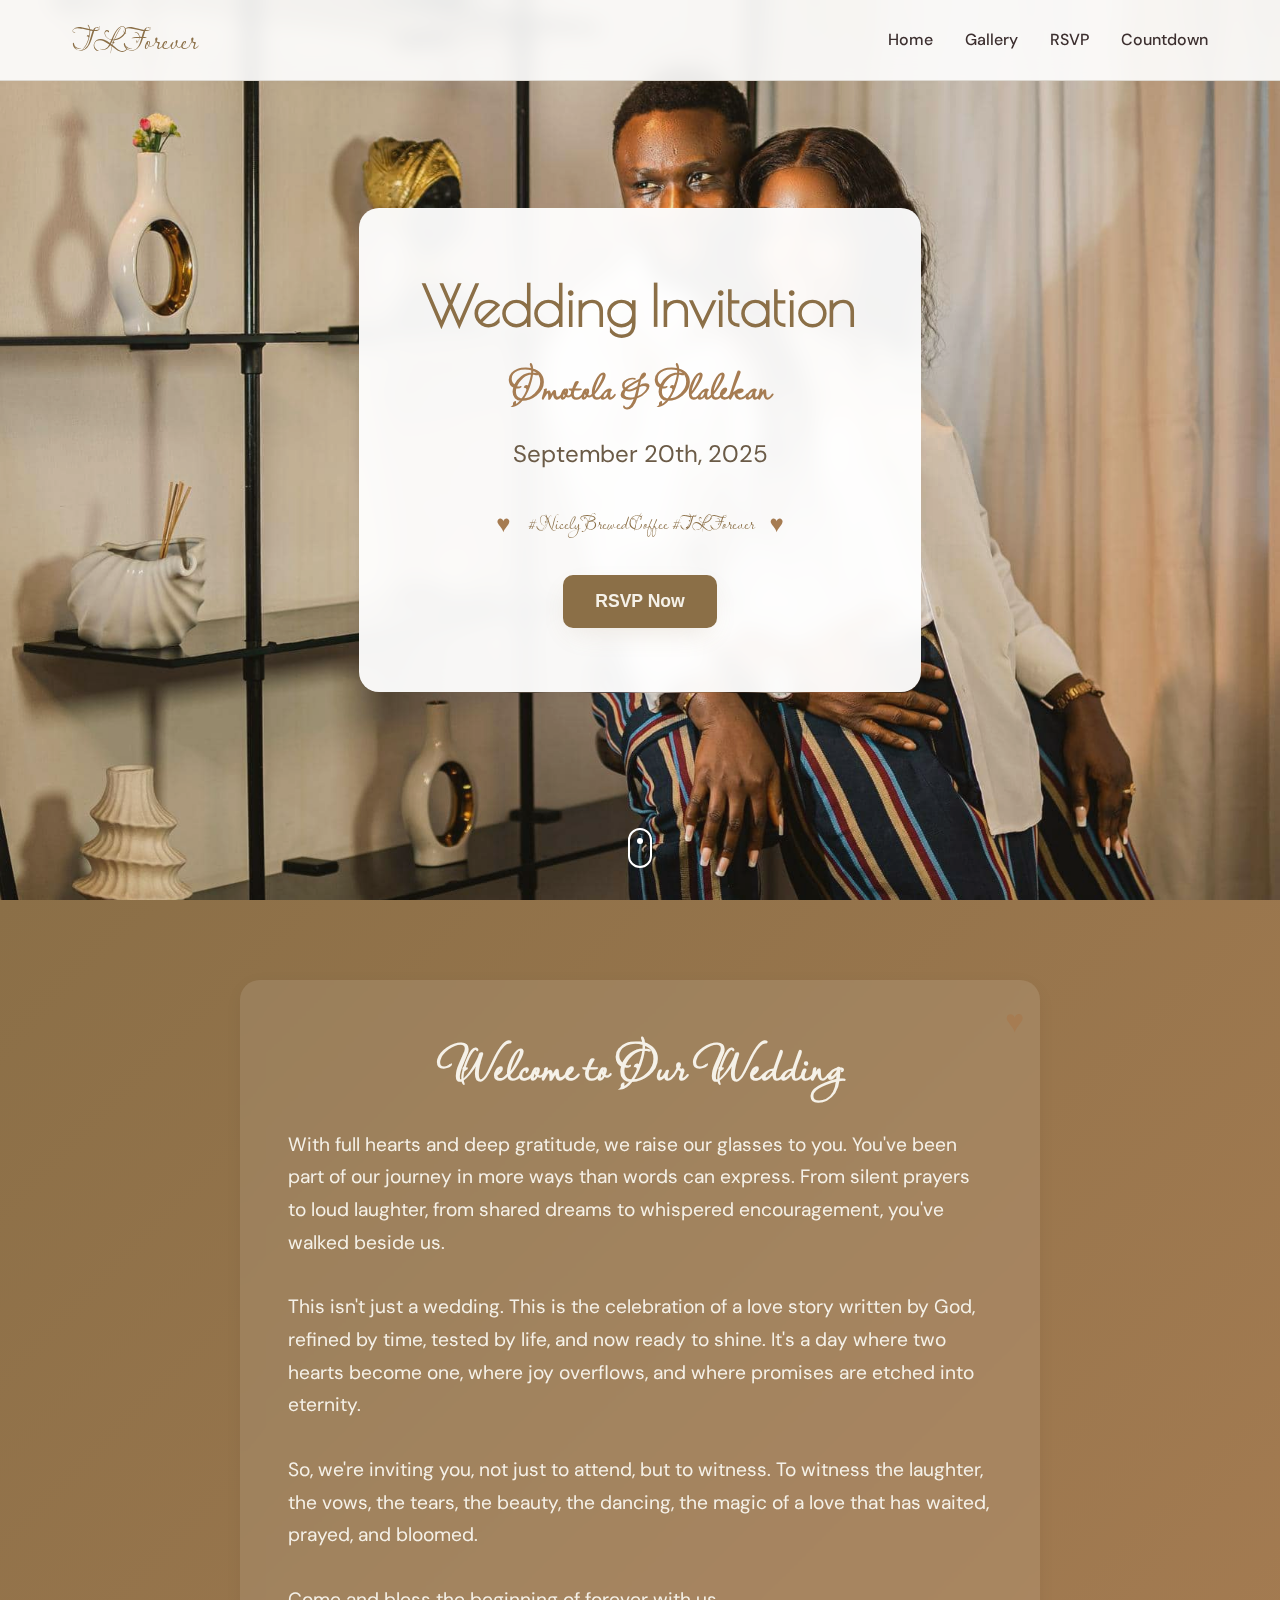
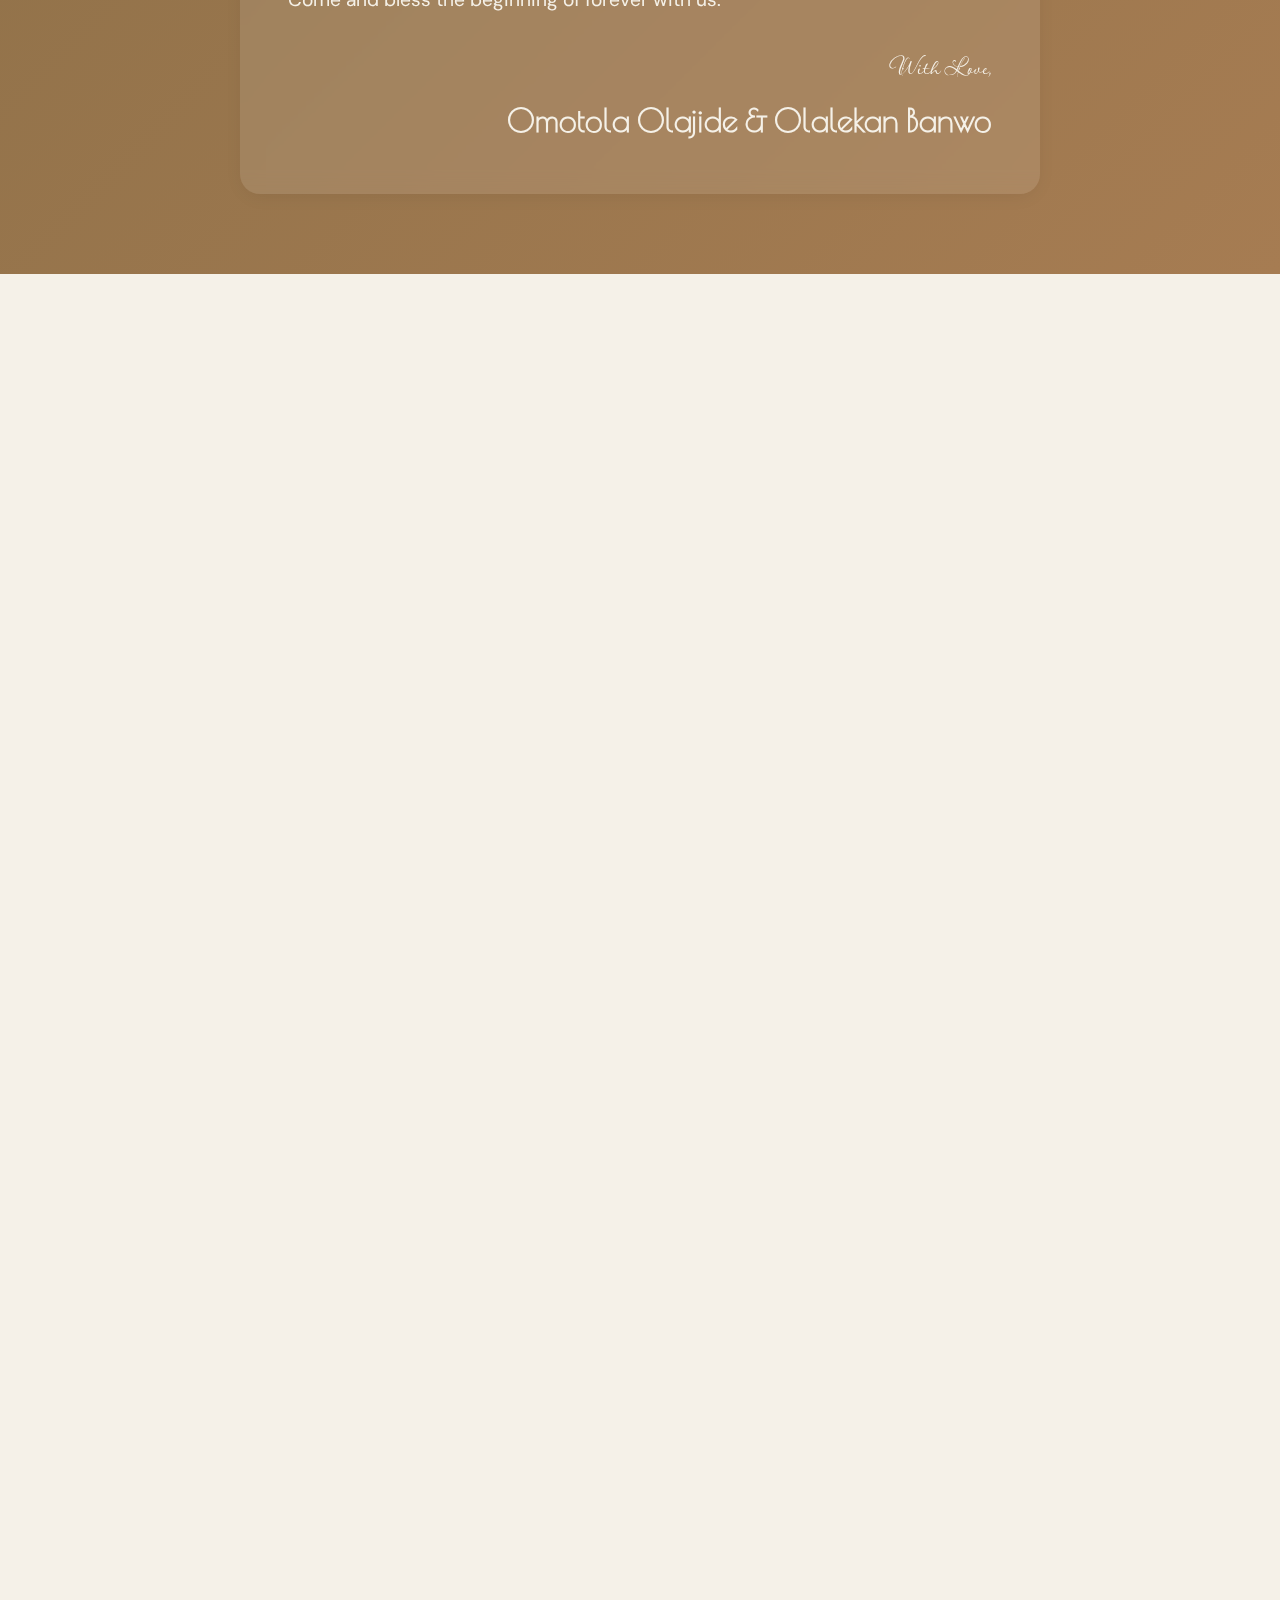
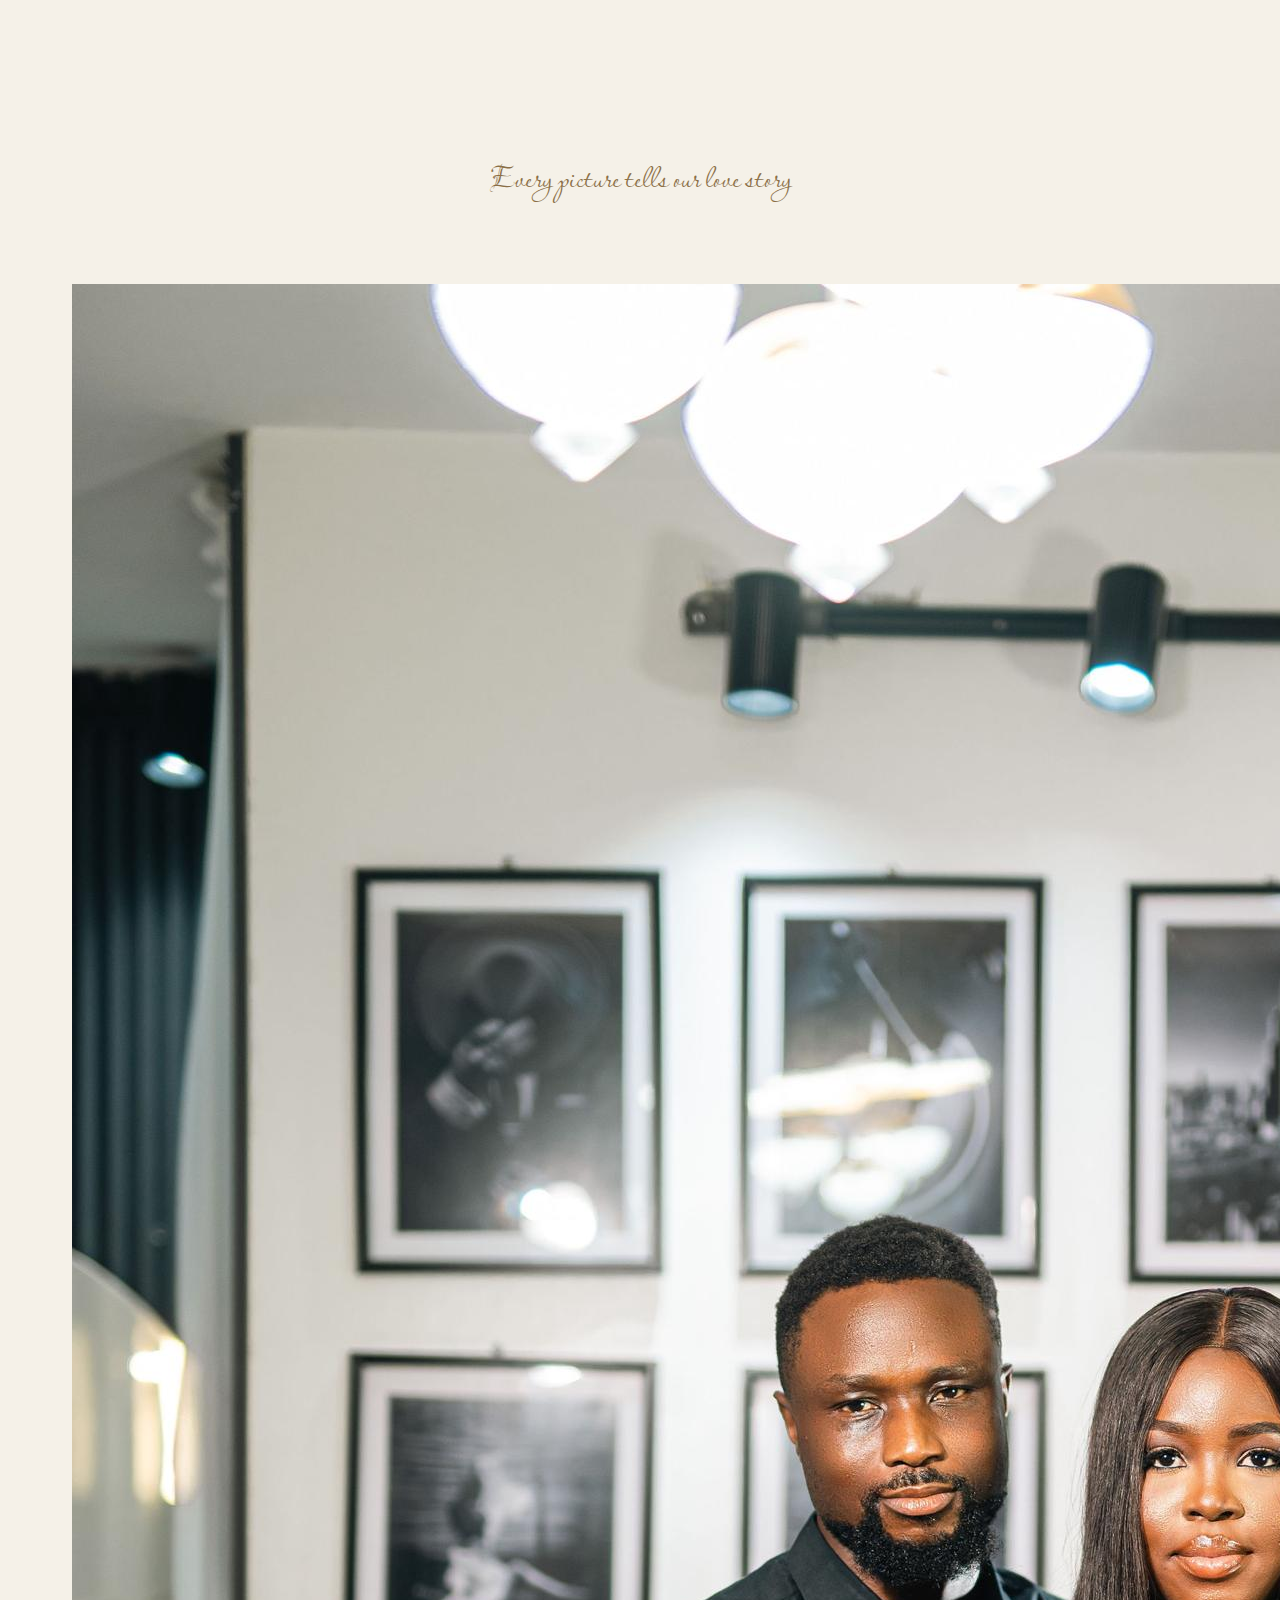
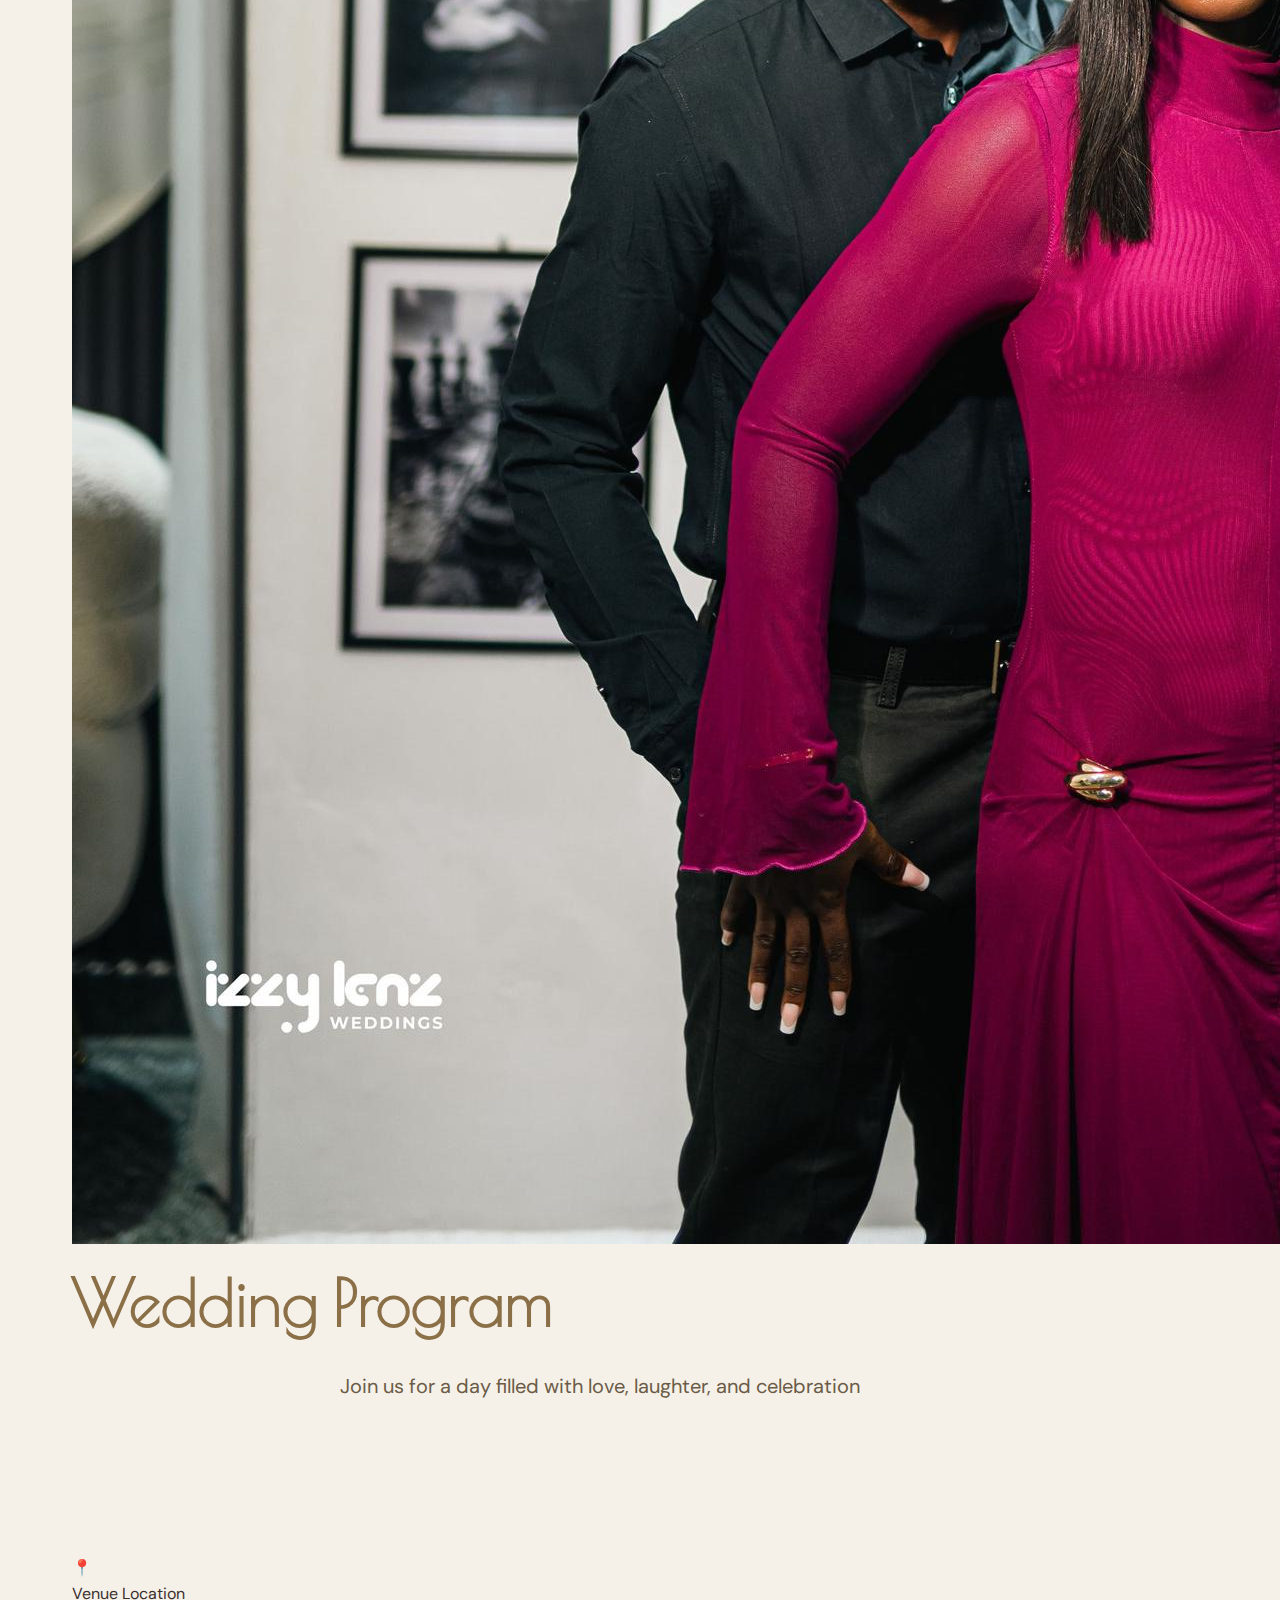
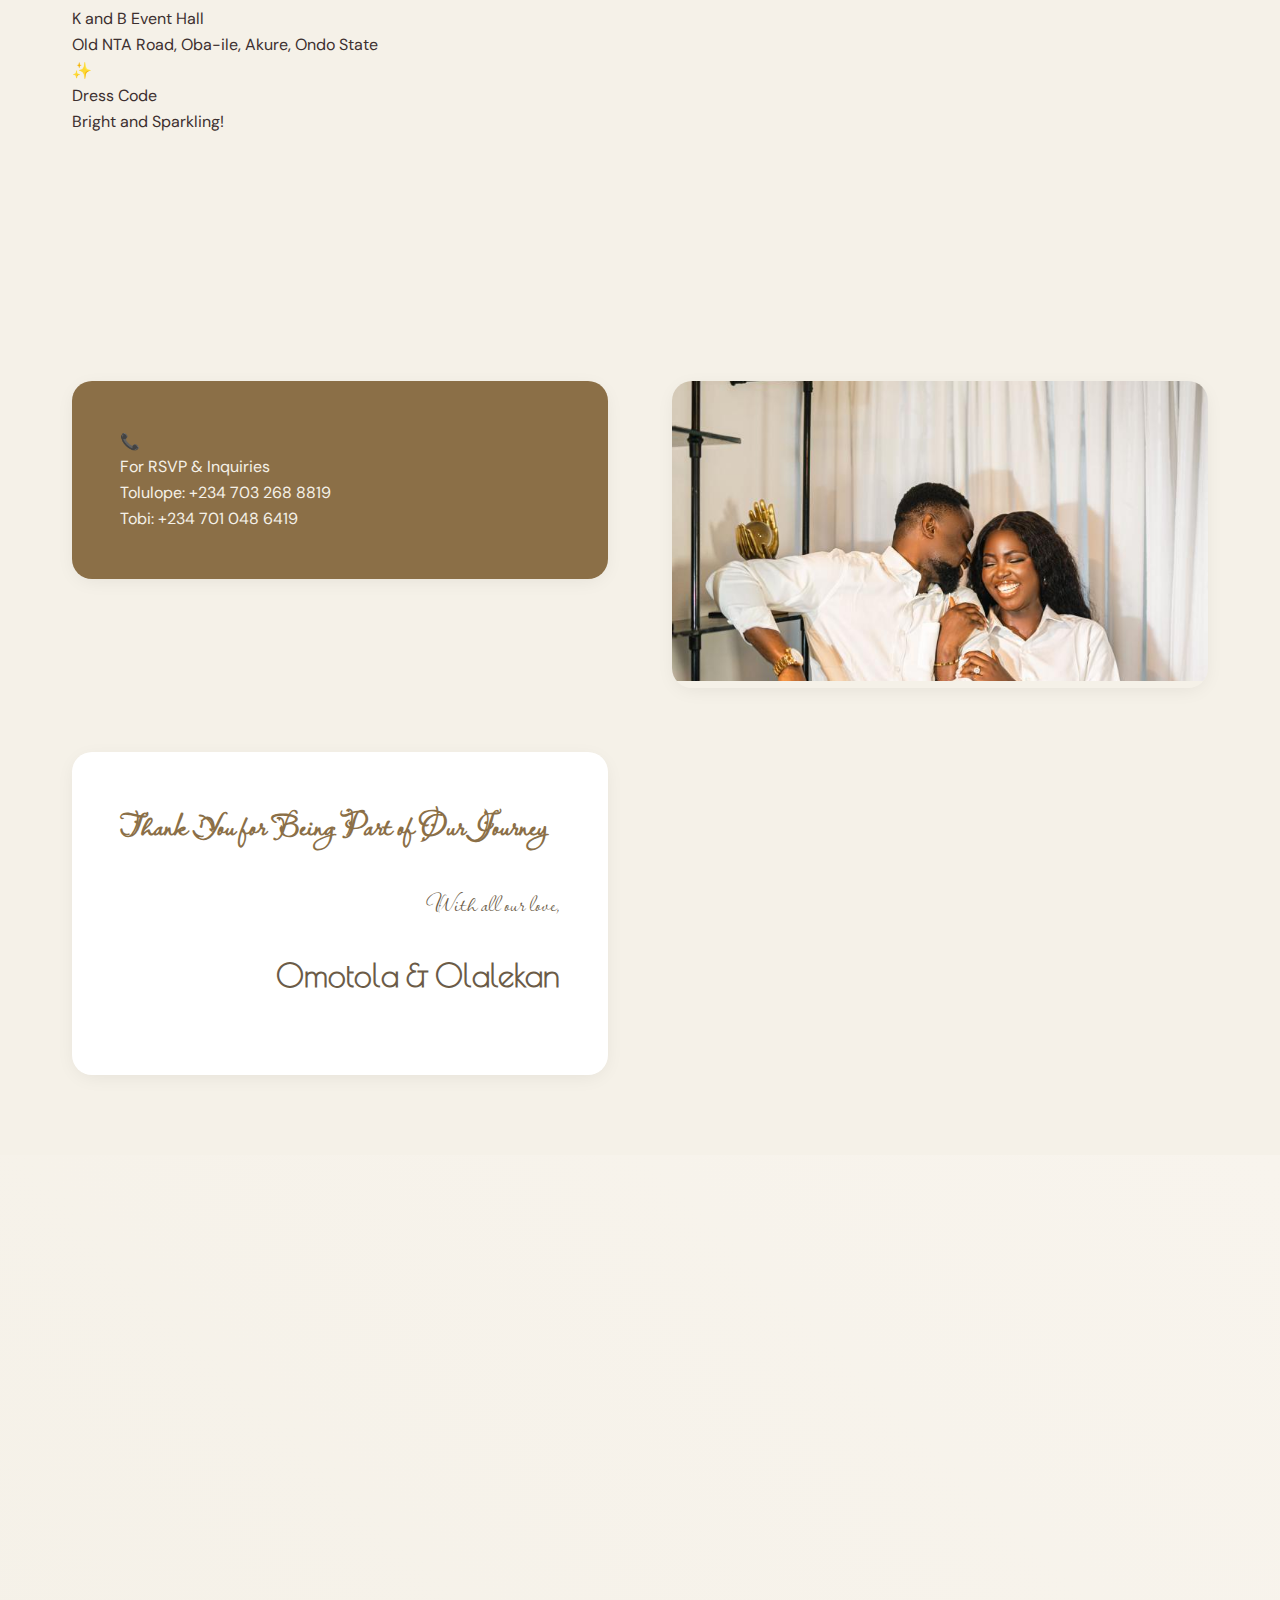
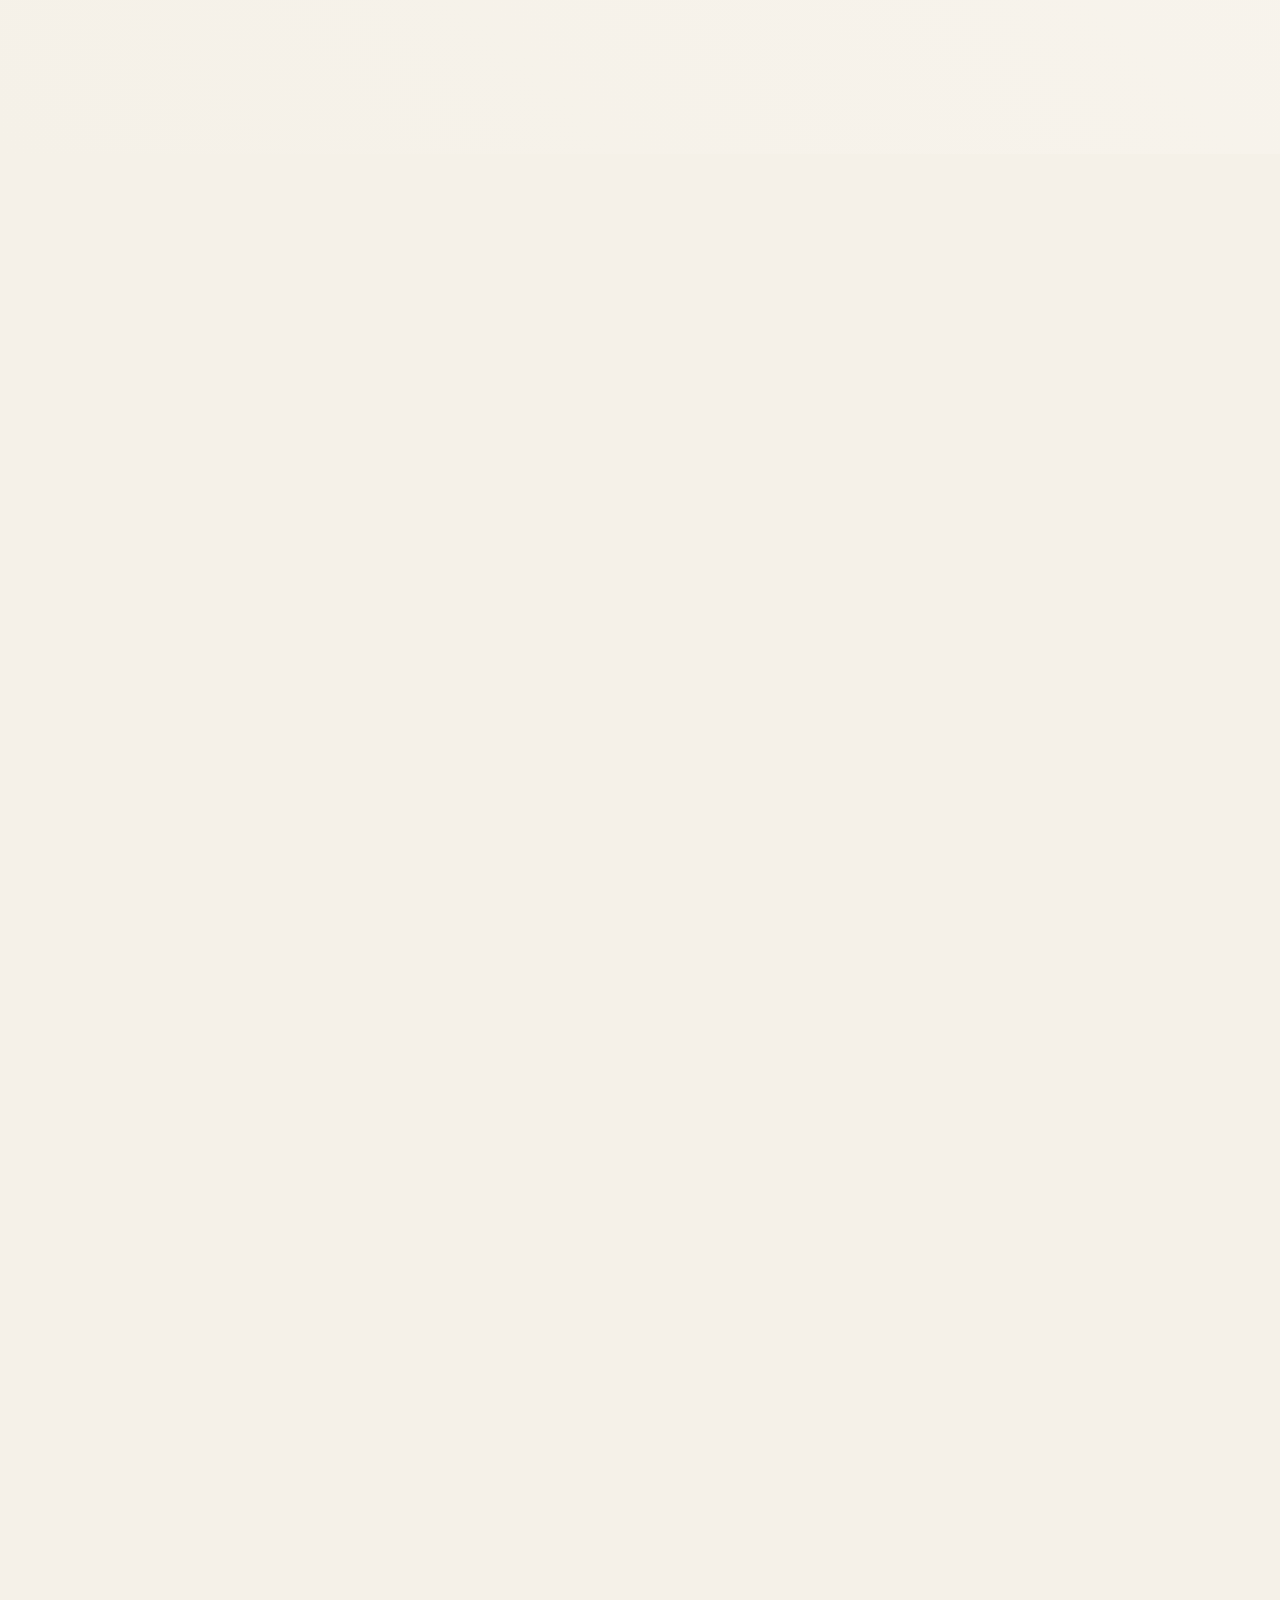
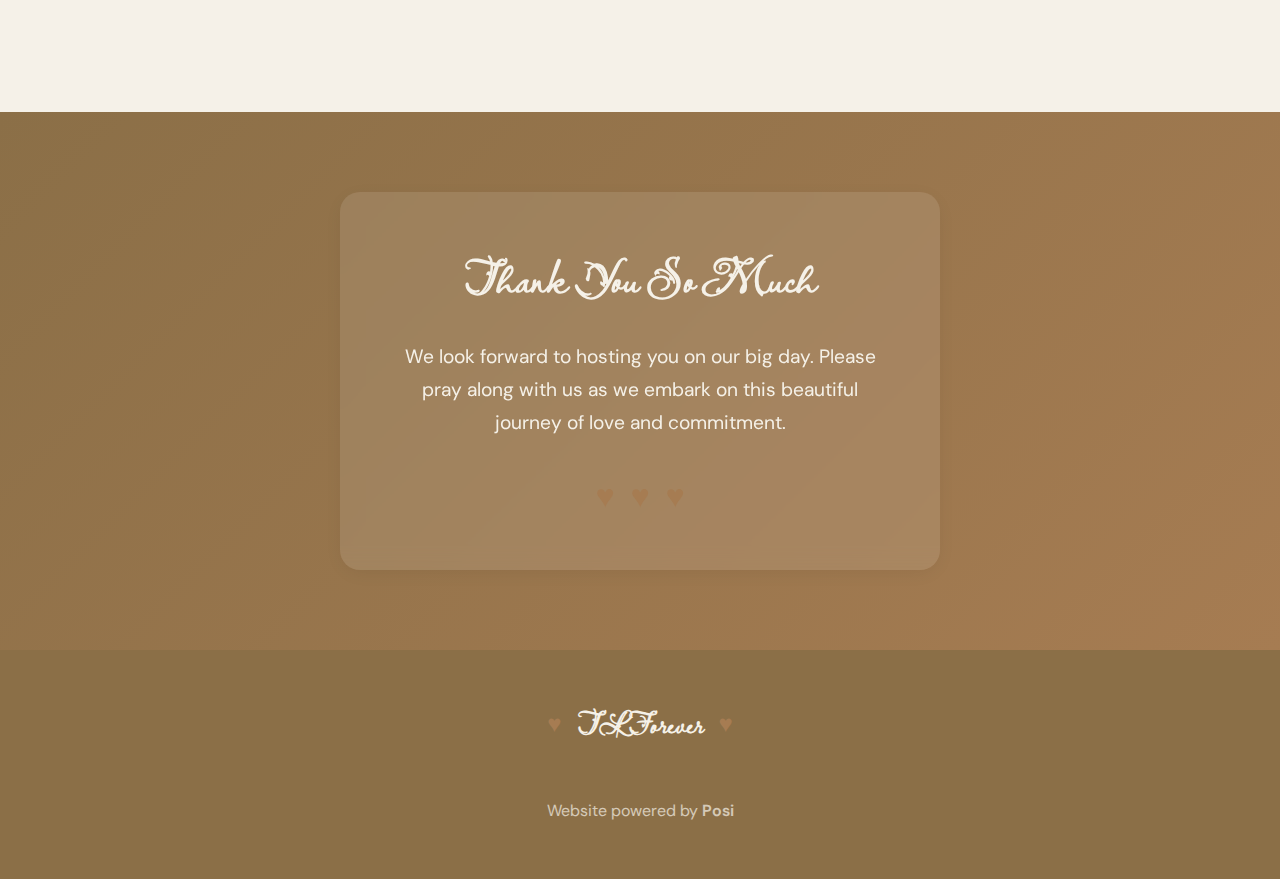
<file: index.html>
<!DOCTYPE html>
<html lang="en">
  <head>
    <meta charset="UTF-8" />
    <meta name="viewport" content="width=device-width, initial-scale=1.0" />
    <title>TLForever</title>
    <link
      rel="icon"
      href="data:image/svg+xml,<svg xmlns='http://www.w3.org/2000/svg' viewBox='0 0 100 100'><text y='.9em' font-size='90'>♥</text></svg>"
    />
    <meta
      name="description"
      content="Join us for Omotola & Olalekan's special wedding day"
    />

    <!-- Google Fonts -->
    <link rel="preconnect" href="https://fonts.googleapis.com" />
    <link rel="preconnect" href="https://fonts.gstatic.com" crossorigin />
    <link
      href="https://fonts.googleapis.com/css2?family=DM+Sans:ital,opsz,wght@0,9..40,100..1000;1,9..40,100..1000&family=Lavishly+Yours&family=Poiret+One&display=swap"
      rel="stylesheet"
    />

    <!-- Styles -->
    <link rel="stylesheet" href="styles.css" />
  </head>
  <body>
    <!-- Navigation -->
    <nav class="navbar" id="navbar">
      <div class="nav-container">
        <h1 class="logo">TLForever</h1>
        <div class="nav-menu" id="nav-menu">
          <a href="#home" class="nav-link">Home</a>
          <a href="#gallery1" class="nav-link">Gallery</a>
          <a href="#rsvp" class="nav-link">RSVP</a>
          <a href="#countdown" class="nav-link">Countdown</a>
        </div>
        <div class="hamburger" id="hamburger">
          <span></span>
          <span></span>
          <span></span>
        </div>
      </div>
    </nav>

    <!-- Hero Section with Wedding Invite -->
    <section id="home" class="hero">
      <div class="hero-overlay"></div>
      <div class="hero-content">
        <div class="hero-invite">
          <h1 class="hero-title">Wedding Invitation</h1>
          <h2 class="hero-couple">Omotola & Olalekan</h2>
          <p class="hero-date">September 20th, 2025</p>
          <div class="hero-hearts">
            <span class="heart">♥</span>
            <span class="hero-tagline">#NicelyBrewedCoffee #TLForever</span>
            <span class="heart">♥</span>
          </div>
          <button class="btn-primary" onclick="scrollToSection('rsvp')">
            RSVP Now
          </button>
        </div>
      </div>
      <div class="scroll-indicator">
        <div class="scroll-arrow"></div>
      </div>
    </section>

    <!-- Welcome Section -->
    <section id="welcome" class="welcome">
      <div class="container">
        <div class="welcome-content">
          <div class="floating-heart">♥</div>
          <h2 class="welcome-title">Welcome to Our Wedding</h2>
          <p class="welcome-text">
            With full hearts and deep gratitude, we raise our glasses to you.
            You've been part of our journey in more ways than words can express.
            From silent prayers to loud laughter, from shared dreams to
            whispered encouragement, you've walked beside us.
          </p>
          <p class="welcome-text">
            This isn't just a wedding. This is the celebration of a love story
            written by God, refined by time, tested by life, and now ready to
            shine. It's a day where two hearts become one, where joy overflows,
            and where promises are etched into eternity.
          </p>
          <p class="welcome-text">
            So, we're inviting you, not just to attend, but to witness. To
            witness the laughter, the vows, the tears, the beauty, the dancing,
            the magic of a love that has waited, prayed, and bloomed.
          </p>
          <p class="welcome-text">
            Come and bless the beginning of forever with us.
          </p>
          <div class="signature">
            <p class="love-text">With Love,</p>
            <p class="names">Omotola Olajide & Olalekan Banwo</p>
          </div>
        </div>
      </div>
    </section>

    <!-- First Gallery Section -->
    <section id="gallery1" class="gallery">
      <div class="container">
        <div class="section-header">
          <h2 class="section-title">Our Gallery</h2>
          <p class="section-subtitle">
            Capturing precious moments and beautiful memories
          </p>
        </div>
        <div class="gallery-grid">
          <div class="gallery-item">
            <img src="assets/image1.jpg" alt="Wedding Moments" loading="lazy" />
            <div class="gallery-overlay">
              <p>Wedding Moments</p>
            </div>
          </div>
          <div class="gallery-item">
            <img
              src="./assets/image2.jpg"
              alt="Wedding Ceremony"
              loading="lazy"
            />
            <div class="gallery-overlay">
              <p>Forever starts here</p>
            </div>
          </div>
          <div class="gallery-item">
            <img
              src="./assets/image3.jpg"
              alt="Wedding Reception"
              loading="lazy"
            />
            <div class="gallery-overlay">
              <p>Love in full bloom</p>
            </div>
          </div>
          <div class="gallery-item">
            <img src="./assets/image4.jpg" alt="Happy Couple" loading="lazy" />
            <div class="gallery-overlay">
              <p>Captured moments of forever</p>
            </div>
          </div>
          <div class="gallery-item">
            <img src="assets/image5.jpg" alt="Wedding Moments" loading="lazy" />
            <div class="gallery-overlay">
              <p>Smitten & Stunning</p>
            </div>
          </div>
          <div class="gallery-item">
            <img
              src="./assets/image6.jpg"
              alt="Wedding Ceremony"
              loading="lazy"
            />
            <div class="gallery-overlay">
              <p>Wedding Ceremony</p>
            </div>
          </div>
          <div class="gallery-item">
            <img
              src="./assets/image7.jpg"
              alt="Wedding Reception"
              loading="lazy"
            />
            <div class="gallery-overlay">
              <p>Caught in the act of love</p>
            </div>
          </div>
          <div class="gallery-item">
            <img src="./assets/image8.jpg" alt="Happy Couple" loading="lazy" />
            <div class="gallery-overlay">
              <p>Happy Couple</p>
            </div>
          </div>
          <div class="gallery-item">
            <img src="./assets/image9.jpg" alt="Happy Couple" loading="lazy" />
            <div class="gallery-overlay">
              <p>Two hearts, one love</p>
            </div>
          </div>
        </div>
        <p class="gallery-tagline">Every picture tells our love story</p>
      </div>
    </section>

    <!-- Program Section -->
    <section id="program" class="program">
      <div class="container">
        <div class="program-content">
          <div class="program-image">
            <img src="./assets/image10.jpg" alt="Wedding Ceremony" />
          </div>
          <div class="program-details">
            <h2 class="section-title">Wedding Program</h2>
            <p class="section-subtitle">
              Join us for a day filled with love, laughter, and celebration
            </p>

            <div class="program-schedule">
              <div class="schedule-item">
                <div class="schedule-icon">♥</div>
                <div class="schedule-content">
                  <div class="schedule-time">9:00 AM - Engagement</div>
                  <p class="schedule-desc">The beginning of forever</p>
                </div>
              </div>
              <div class="schedule-item">
                <div class="schedule-icon">💍</div>
                <div class="schedule-content">
                  <div class="schedule-time">
                    3:00 PM - Vows and Dinner Party
                  </div>
                  <p class="schedule-desc">Celebration of love</p>
                </div>
              </div>
            </div>

            <div class="venue-info">
              <div class="venue-icon">📍</div>
              <div>
                <p class="venue-label">Venue Location</p>
                <p class="venue-name">K and B Event Hall</p>
                <p class="venue-address">
                  Old NTA Road, Oba-ile, Akure, Ondo State
                </p>
              </div>
            </div>

            <div class="dress-code-info">
              <div class="dress-code-icon">✨</div>
              <div>
                <p class="dress-code-label">Dress Code</p>
                <p class="dress-code-text">Bright and Sparkling!</p>
              </div>
            </div>
          </div>
        </div>
      </div>
    </section>

    <!-- RSVP Section -->
    <!-- RSVP Section -->
    <section id="rsvp" class="rsvp">
      <div class="container">
        <div class="section-header">
          <h2 class="section-title">RSVP</h2>
          <!-- <p class="section-subtitle">
            Please let us know if you can join us on our special day
          </p> -->
        </div>

        <div class="rsvp-content">
          <!-- RSVP Form -->
          <div class="rsvp-form-container">
            <!-- <div class="rsvp-header">
              <span class="heart">♥</span>
              <h3>Contact Tolu and Tobi for further enquiries</h3>
            </div>
            <p class="rsvp-text">
              Your presence would make our celebration complete. Please confirm
              your attendance.
            </p> -->


            <div class="contact-info">
              <div class="contact-icon">📞</div>
              <div>
                <p class="contact-label">For RSVP & Inquiries</p>
                <p class="contact-name">Tolulope: +234 703 268 8819</p>
                <p class="contact-name">Tobi: +234 701 048 6419</p>
              </div>
            </div>
          </div>

          <div class="rsvp-image">
            <img src="./assets/image4.jpg" alt="Wedding Reception" />
          </div>

          <!-- Message Card -->
          <div class="rsvp-message">
            <div class="thank-you-card">
              <h3>Thank You for Being Part of Our Journey</h3>
              <div class="signature">
                <p class="love-text">With all our love,</p>
                <p class="names">Omotola & Olalekan</p>
              </div>
            </div>
            
          </div>
        </div>
      </div>
    </section>

    <!-- ✅ Success Modal -->
    <div id="success-modal" class="modal hidden">
      <div class="modal-content">
        <span class="close-btn" onclick="closeModal()">×</span>
        <p id="success-message"></p>
      </div>
    </div>

    <!-- Countdown Section -->
    <section id="countdown" class="countdown">
      <div class="container">
        <div class="section-header">
          <h2 class="section-title">Countdown to the Big Day</h2>
          <p class="section-subtitle">
            Every moment brings us closer to forever
          </p>
        </div>

        <div class="countdown-timer">
          <div class="time-unit">
            <div class="time-value" id="days">00</div>
            <div class="time-label">Days</div>
          </div>
          <div class="time-unit">
            <div class="time-value" id="hours">00</div>
            <div class="time-label">Hours</div>
          </div>
          <div class="time-unit">
            <div class="time-value" id="minutes">00</div>
            <div class="time-label">Minutes</div>
          </div>
          <div class="time-unit">
            <div class="time-value" id="seconds">00</div>
            <div class="time-label">Seconds</div>
          </div>
        </div>
      </div>
    </section>

    <!-- Second Gallery Section -->
    <section id="gallery2" class="gallery">
      <div class="container">
        <div class="section-header">
          <h2 class="section-title">More Memories</h2>
          <p class="section-subtitle">
            More precious moments from our journey together
          </p>
        </div>
        <div class="gallery-grid">
          <div class="gallery-item">
            <img
              src="assets/image11.jpg"
              alt="Wedding Moments"
              loading="lazy"
            />
            <div class="gallery-overlay">
              <p>Wedding Moments</p>
            </div>
          </div>
          <div class="gallery-item">
            <img
              src="./assets/image12.jpg"
              alt="Wedding Ceremony"
              loading="lazy"
            />
            <div class="gallery-overlay">
              <p>Forever starts here</p>
            </div>
          </div>
          <div class="gallery-item">
            <img
              src="./assets/image13.jpg"
              alt="Wedding Reception"
              loading="lazy"
            />
            <div class="gallery-overlay">
              <p>Love in full bloom</p>
            </div>
          </div>
          <div class="gallery-item">
            <img src="./assets/image14.jpg" alt="Happy Couple" loading="lazy" />
            <div class="gallery-overlay">
              <p>Captured moments of forever</p>
            </div>
          </div>
          <div class="gallery-item">
            <img
              src="assets/image15.jpg"
              alt="Wedding Moments"
              loading="lazy"
            />
            <div class="gallery-overlay">
              <p>Smitten & Stunning</p>
            </div>
          </div>
          <div class="gallery-item">
            <img
              src="./assets/image16.jpg"
              alt="Wedding Ceremony"
              loading="lazy"
            />
            <div class="gallery-overlay">
              <p>Wedding Ceremony</p>
            </div>
          </div>
          <div class="gallery-item">
            <img
              src="./assets/image17.jpg"
              alt="Wedding Reception"
              loading="lazy"
            />
            <div class="gallery-overlay">
              <p>Caught in the act of love</p>
            </div>
          </div>
          <div class="gallery-item">
            <img src="./assets/image18.jpg" alt="Happy Couple" loading="lazy" />
            <div class="gallery-overlay">
              <p>Happy Couple</p>
            </div>
          </div>
          <div class="gallery-item">
            <img src="./assets/image19.jpg" alt="Happy Couple" loading="lazy" />
            <div class="gallery-overlay">
              <p>Two hearts, one love</p>
            </div>
          </div>
        </div>
      </div>
    </section>

    <!-- Closing Note Section -->
    <section id="closing" class="closing">
      <div class="container">
        <div class="closing-content">
          <h2 class="closing-title">Thank You So Much</h2>
          <p class="closing-text">
            We look forward to hosting you on our big day. Please pray along
            with us as we embark on this beautiful journey of love and
            commitment.
          </p>
          <div class="closing-hearts">
            <span class="heart">♥</span>
            <span class="heart">♥</span>
            <span class="heart">♥</span>
          </div>
        </div>
      </div>
    </section>

    <!-- Footer -->
    <footer class="footer">
      <div class="container">
        <div class="footer-content">
          <div class="footer-header">
            <span class="heart animate-pulse">♥</span>
            <h3 class="footer-title">TLForever</h3>
            <span class="heart animate-pulse">♥</span>
          </div>
          <div class="footer-bottom">
            <p>
              Website powered by
              <a href="https://ayomiposy.github.io/Portfolio/index.html"
                >Posi</a
              >
            </p>
          </div>
        </div>
      </div>
    </footer>

    <!-- Success Modal -->
<div id="success-modal" class="modal hidden">
    <div class="modal-content">
      <div class="modal-header">
        <h3>RSVP Submitted Successfully!</h3>
        <button class="modal-close" onclick="closeModal()">&times;</button>
      </div>
      <p id="success-message">Thank you! We've received your RSVP.</p>
    </div>
  </div>  

    <iframe name="hiddenFrame" style="display: none;"></iframe>


    <script src="script.js"></script>
  </body>
</html>
</file>
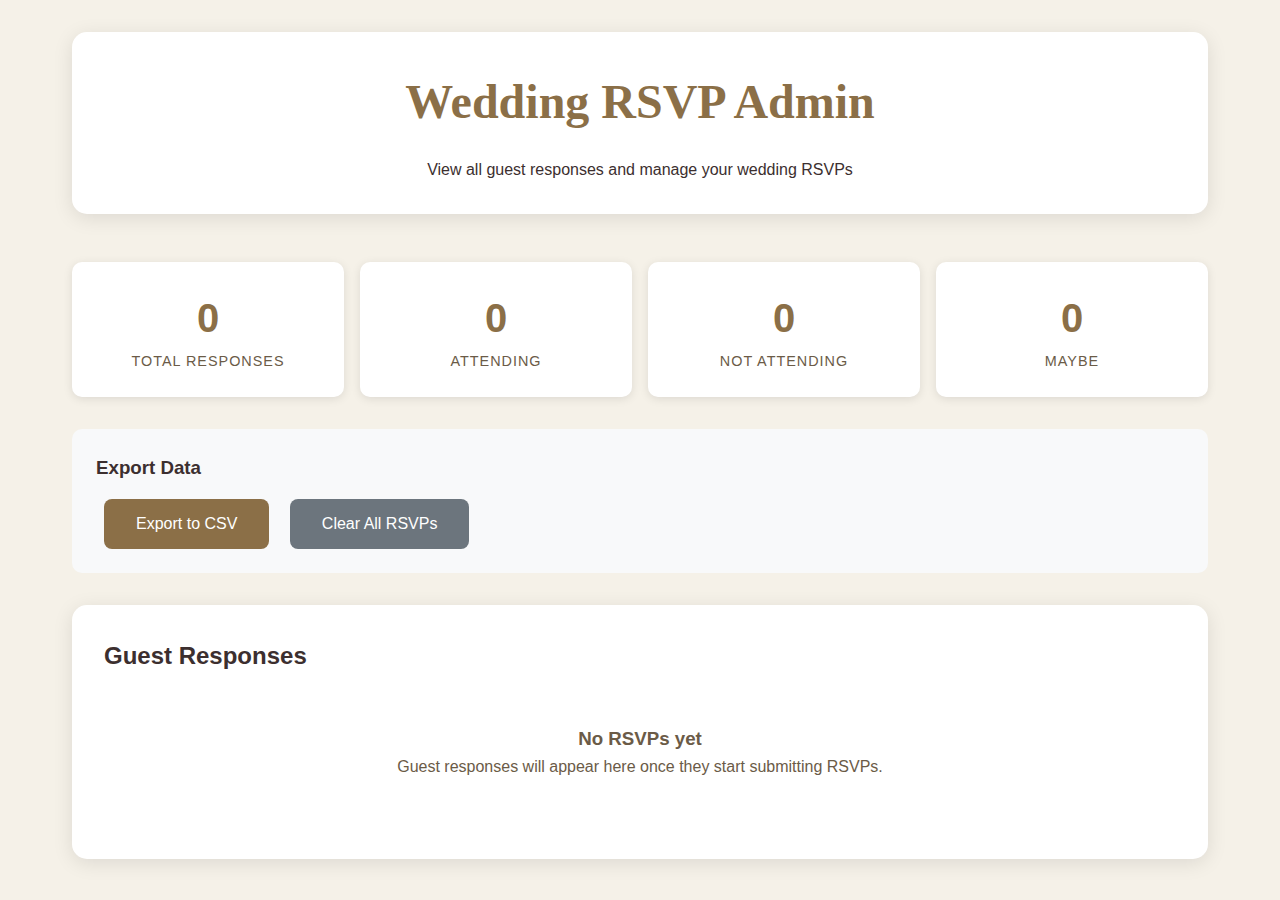
<file: admin.html>
<!DOCTYPE html>
<html lang="en">
<head>
    <meta charset="UTF-8">
    <meta name="viewport" content="width=device-width, initial-scale=1.0">
    <title>Wedding RSVP Admin</title>
    <style>
        * {
            margin: 0;
            padding: 0;
            box-sizing: border-box;
        }
        
        body {
            font-family: 'DM Sans', Arial, sans-serif;
            background: #f5f1e8;
            color: #3c2f2f;
            line-height: 1.6;
        }
        
        .container {
            max-width: 1200px;
            margin: 0 auto;
            padding: 2rem;
        }
        
        .header {
            text-align: center;
            margin-bottom: 3rem;
            background: white;
            padding: 2rem;
            border-radius: 15px;
            box-shadow: 0 4px 20px rgba(0,0,0,0.1);
        }
        
        .header h1 {
            font-family: 'Lavishly Yours', cursive;
            font-size: 3rem;
            color: #8b6f47;
            margin-bottom: 1rem;
        }
        
        .stats {
            display: grid;
            grid-template-columns: repeat(auto-fit, minmax(200px, 1fr));
            gap: 1rem;
            margin-bottom: 2rem;
        }
        
        .stat-card {
            background: white;
            padding: 1.5rem;
            border-radius: 10px;
            text-align: center;
            box-shadow: 0 2px 10px rgba(0,0,0,0.1);
        }
        
        .stat-number {
            font-size: 2.5rem;
            font-weight: bold;
            color: #8b6f47;
        }
        
        .stat-label {
            color: #6b5b47;
            font-size: 0.9rem;
            text-transform: uppercase;
            letter-spacing: 1px;
        }
        
        .rsvp-list {
            background: white;
            border-radius: 15px;
            padding: 2rem;
            box-shadow: 0 4px 20px rgba(0,0,0,0.1);
        }
        
        .rsvp-item {
            border: 1px solid #e0e0e0;
            border-radius: 10px;
            padding: 1.5rem;
            margin-bottom: 1rem;
            transition: all 0.3s ease;
        }
        
        .rsvp-item:hover {
            box-shadow: 0 4px 15px rgba(0,0,0,0.1);
            transform: translateY(-2px);
        }
        
        .rsvp-header {
            display: flex;
            justify-content: space-between;
            align-items: center;
            margin-bottom: 1rem;
        }
        
        .guest-name {
            font-size: 1.3rem;
            font-weight: bold;
            color: #3c2f2f;
        }
        
        .attendance-badge {
            padding: 0.5rem 1rem;
            border-radius: 20px;
            font-size: 0.9rem;
            font-weight: bold;
        }
        
        .attendance-yes {
            background: #d4edda;
            color: #155724;
        }
        
        .attendance-no {
            background: #f8d7da;
            color: #721c24;
        }
        
        .attendance-maybe {
            background: #fff3cd;
            color: #856404;
        }
        
        .guest-email {
            color: #6b5b47;
            margin-bottom: 0.5rem;
        }
        
        .timestamp {
            font-size: 0.8rem;
            color: #999;
        }
        
        .actions {
            margin-top: 2rem;
            text-align: center;
        }
        
        .btn {
            background: #8b6f47;
            color: white;
            border: none;
            padding: 1rem 2rem;
            border-radius: 8px;
            cursor: pointer;
            font-size: 1rem;
            margin: 0 0.5rem;
            transition: all 0.3s ease;
        }
        
        .btn:hover {
            background: #6b5b47;
            transform: translateY(-2px);
        }
        
        .btn-secondary {
            background: #6c757d;
        }
        
        .btn-secondary:hover {
            background: #545b62;
        }
        
        .no-rsvps {
            text-align: center;
            padding: 3rem;
            color: #6b5b47;
        }
        
        .export-section {
            background: #f8f9fa;
            padding: 1.5rem;
            border-radius: 10px;
            margin-bottom: 2rem;
        }
        
        .export-section h3 {
            margin-bottom: 1rem;
            color: #3c2f2f;
        }
        
        @media (max-width: 768px) {
            .container {
                padding: 1rem;
            }
            
            .header h1 {
                font-size: 2rem;
            }
            
            .stats {
                grid-template-columns: 1fr;
            }
            
            .rsvp-header {
                flex-direction: column;
                align-items: flex-start;
                gap: 0.5rem;
            }
        }
    </style>
</head>
<body>
    <div class="container">
        <div class="header">
            <h1>Wedding RSVP Admin</h1>
            <p>View all guest responses and manage your wedding RSVPs</p>
        </div>
        
        <div class="stats" id="stats">
            <!-- Stats will be populated by JavaScript -->
        </div>
        
        <div class="export-section">
            <h3>Export Data</h3>
            <button class="btn" onclick="exportToCSV()">Export to CSV</button>
            <button class="btn btn-secondary" onclick="clearAllRSVPs()">Clear All RSVPs</button>
        </div>
        
        <div class="rsvp-list">
            <h2>Guest Responses</h2>
            <div id="rsvp-container">
                <!-- RSVPs will be populated by JavaScript -->
            </div>
        </div>
    </div>

    <script>
        // Load and display RSVPs
        function loadRSVPs() {
            const rsvps = JSON.parse(localStorage.getItem('weddingRSVPs') || '[]');
            const container = document.getElementById('rsvp-container');
            const statsContainer = document.getElementById('stats');
            
            // Update stats
            const total = rsvps.length;
            const yesCount = rsvps.filter(r => r.attendance.toLowerCase().includes('yes')).length;
            const noCount = rsvps.filter(r => r.attendance.toLowerCase().includes('no') || r.attendance.toLowerCase().includes('sorry')).length;
            const maybeCount = rsvps.filter(r => r.attendance.toLowerCase().includes('maybe')).length;
            
            statsContainer.innerHTML = `
                <div class="stat-card">
                    <div class="stat-number">${total}</div>
                    <div class="stat-label">Total Responses</div>
                </div>
                <div class="stat-card">
                    <div class="stat-number">${yesCount}</div>
                    <div class="stat-label">Attending</div>
                </div>
                <div class="stat-card">
                    <div class="stat-number">${noCount}</div>
                    <div class="stat-label">Not Attending</div>
                </div>
                <div class="stat-card">
                    <div class="stat-number">${maybeCount}</div>
                    <div class="stat-label">Maybe</div>
                </div>
            `;
            
            if (rsvps.length === 0) {
                container.innerHTML = '<div class="no-rsvps"><h3>No RSVPs yet</h3><p>Guest responses will appear here once they start submitting RSVPs.</p></div>';
                return;
            }
            
            // Sort by timestamp (newest first)
            rsvps.sort((a, b) => new Date(b.timestamp) - new Date(a.timestamp));
            
            container.innerHTML = rsvps.map(rsvp => {
                const attendanceClass = rsvp.attendance.toLowerCase().includes('yes') ? 'attendance-yes' : 
                                     rsvp.attendance.toLowerCase().includes('no') || rsvp.attendance.toLowerCase().includes('sorry') ? 'attendance-no' : 'attendance-maybe';
                
                const date = new Date(rsvp.timestamp).toLocaleDateString('en-US', {
                    year: 'numeric',
                    month: 'long',
                    day: 'numeric',
                    hour: '2-digit',
                    minute: '2-digit'
                });
                
                return `
                    <div class="rsvp-item">
                        <div class="rsvp-header">
                            <div class="guest-name">${rsvp.name}</div>
                            <div class="attendance-badge ${attendanceClass}">${rsvp.attendance}</div>
                        </div>
                        <div class="guest-email">📧 ${rsvp.email}</div>
                        <div class="timestamp">📅 ${date}</div>
                    </div>
                `;
            }).join('');
        }
        
        // Export to CSV
        function exportToCSV() {
            const rsvps = JSON.parse(localStorage.getItem('weddingRSVPs') || '[]');
            
            if (rsvps.length === 0) {
                alert('No RSVPs to export');
                return;
            }
            
            const headers = ['Name', 'Email', 'Attendance', 'Timestamp'];
            const csvContent = [
                headers.join(','),
                ...rsvps.map(rsvp => [
                    `"${rsvp.name}"`,
                    `"${rsvp.email}"`,
                    `"${rsvp.attendance}"`,
                    `"${rsvp.timestamp}"`
                ].join(','))
            ].join('\n');
            
            const blob = new Blob([csvContent], { type: 'text/csv' });
            const url = window.URL.createObjectURL(blob);
            const a = document.createElement('a');
            a.href = url;
            a.download = `wedding-rsvps-${new Date().toISOString().split('T')[0]}.csv`;
            a.click();
            window.URL.revokeObjectURL(url);
        }
        
        // Clear all RSVPs
        function clearAllRSVPs() {
            if (confirm('Are you sure you want to clear all RSVPs? This action cannot be undone.')) {
                localStorage.removeItem('weddingRSVPs');
                loadRSVPs();
                alert('All RSVPs have been cleared');
            }
        }
        
        // Load RSVPs when page loads
        document.addEventListener('DOMContentLoaded', loadRSVPs);
        
        // Refresh every 30 seconds to catch new submissions
        setInterval(loadRSVPs, 30000);
    </script>
</body>
</html>
</file>
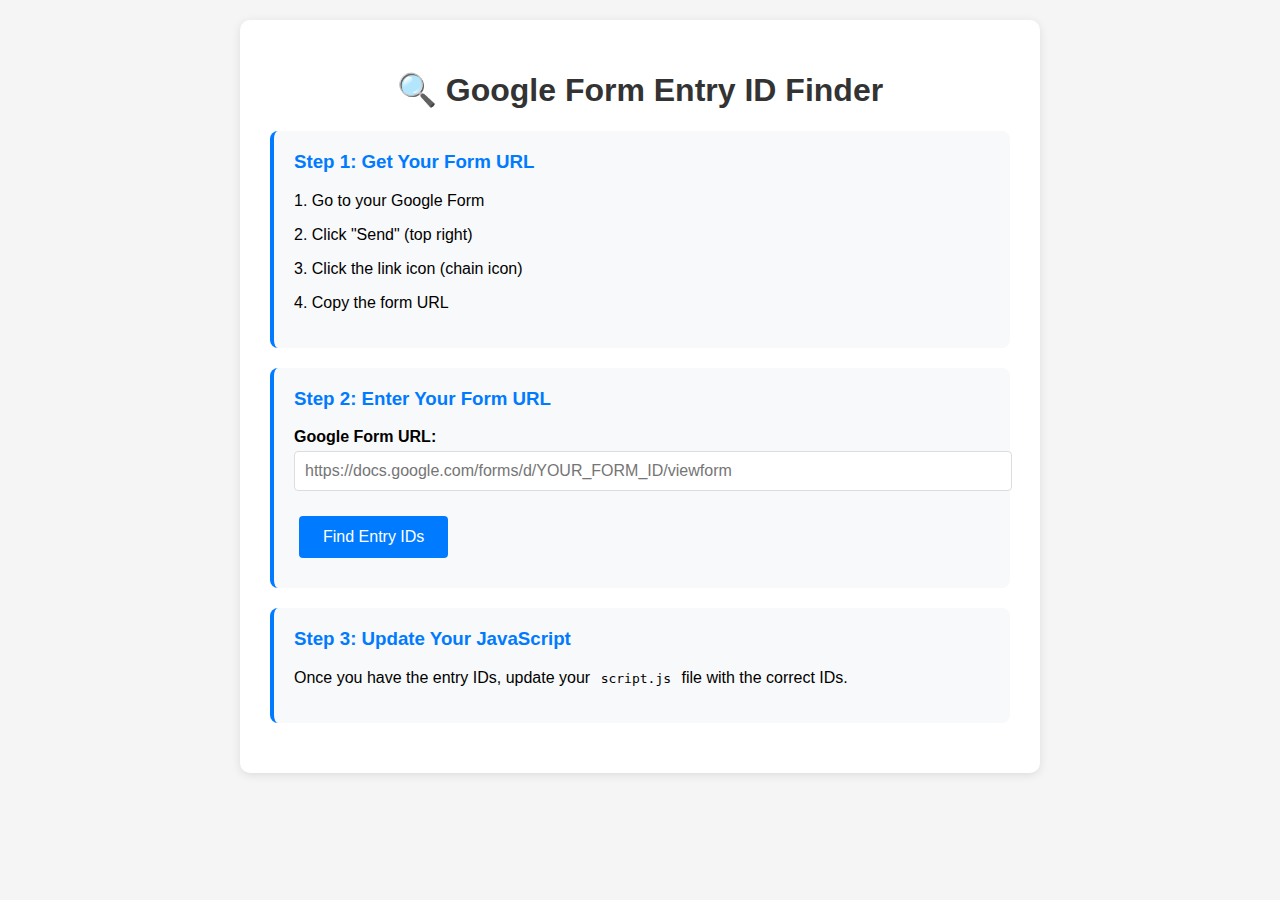
<file: find-entry-ids.html>
<!DOCTYPE html>
<html lang="en">
<head>
    <meta charset="UTF-8">
    <meta name="viewport" content="width=device-width, initial-scale=1.0">
    <title>Google Form Entry ID Finder</title>
    <style>
        body {
            font-family: Arial, sans-serif;
            max-width: 800px;
            margin: 0 auto;
            padding: 20px;
            background: #f5f5f5;
        }
        .container {
            background: white;
            padding: 30px;
            border-radius: 10px;
            box-shadow: 0 2px 10px rgba(0,0,0,0.1);
        }
        h1 {
            color: #333;
            text-align: center;
        }
        .step {
            background: #f8f9fa;
            padding: 20px;
            margin: 20px 0;
            border-radius: 8px;
            border-left: 4px solid #007bff;
        }
        .step h3 {
            margin-top: 0;
            color: #007bff;
        }
        .form-group {
            margin: 15px 0;
        }
        label {
            display: block;
            margin-bottom: 5px;
            font-weight: bold;
        }
        input[type="text"] {
            width: 100%;
            padding: 10px;
            border: 1px solid #ddd;
            border-radius: 4px;
            font-size: 16px;
        }
        button {
            background: #007bff;
            color: white;
            padding: 12px 24px;
            border: none;
            border-radius: 4px;
            cursor: pointer;
            font-size: 16px;
            margin: 10px 5px;
        }
        button:hover {
            background: #0056b3;
        }
        .result {
            background: #e8f5e8;
            padding: 15px;
            border-radius: 4px;
            margin: 15px 0;
            border-left: 4px solid #28a745;
        }
        .error {
            background: #f8d7da;
            color: #721c24;
            padding: 15px;
            border-radius: 4px;
            margin: 15px 0;
            border-left: 4px solid #dc3545;
        }
        code {
            background: #f8f9fa;
            padding: 2px 6px;
            border-radius: 3px;
            font-family: monospace;
        }
    </style>
</head>
<body>
    <div class="container">
        <h1>🔍 Google Form Entry ID Finder</h1>
        
        <div class="step">
            <h3>Step 1: Get Your Form URL</h3>
            <p>1. Go to your Google Form</p>
            <p>2. Click "Send" (top right)</p>
            <p>3. Click the link icon (chain icon)</p>
            <p>4. Copy the form URL</p>
        </div>

        <div class="step">
            <h3>Step 2: Enter Your Form URL</h3>
            <div class="form-group">
                <label for="formUrl">Google Form URL:</label>
                <input type="text" id="formUrl" placeholder="https://docs.google.com/forms/d/YOUR_FORM_ID/viewform">
            </div>
            <button onclick="findEntryIds()">Find Entry IDs</button>
        </div>

        <div id="result"></div>

        <div class="step">
            <h3>Step 3: Update Your JavaScript</h3>
            <p>Once you have the entry IDs, update your <code>script.js</code> file with the correct IDs.</p>
        </div>
    </div>

    <script>
        async function findEntryIds() {
            const formUrl = document.getElementById('formUrl').value;
            const resultDiv = document.getElementById('result');
            
            if (!formUrl) {
                resultDiv.innerHTML = '<div class="error">Please enter your Google Form URL</div>';
                return;
            }

            // Extract form ID from URL
            const formIdMatch = formUrl.match(/\/forms\/d\/([^\/]+)/);
            if (!formIdMatch) {
                resultDiv.innerHTML = '<div class="error">Invalid Google Form URL. Please check the URL format.</div>';
                return;
            }

            const formId = formIdMatch[1];
            const formResponseUrl = `https://docs.google.com/forms/d/${formId}/formResponse`;

            try {
                // Try to fetch the form to get entry IDs
                const response = await fetch(formResponseUrl, {
                    method: 'GET',
                    mode: 'no-cors'
                });

                // Since we can't actually fetch the form due to CORS, we'll provide instructions
                resultDiv.innerHTML = `
                    <div class="result">
                        <h4>✅ Form ID Found!</h4>
                        <p><strong>Form ID:</strong> <code>${formId}</code></p>
                        <p><strong>Form Response URL:</strong> <code>${formResponseUrl}</code></p>
                        
                        <h4>📋 To Find Entry IDs:</h4>
                        <ol>
                            <li>Open your Google Form in a browser</li>
                            <li>Right-click and select "View Page Source"</li>
                            <li>Press Ctrl+F and search for "entry."</li>
                            <li>Look for entries like <code>entry.123456789</code></li>
                            <li>Note down the entry IDs for each field</li>
                        </ol>
                        
                        <h4>🔧 Alternative Method:</h4>
                        <ol>
                            <li>Open your Google Form</li>
                            <li>Press F12 to open Developer Tools</li>
                            <li>Go to the "Network" tab</li>
                            <li>Fill out and submit the form</li>
                            <li>Look for the form submission in Network tab</li>
                            <li>Check the "Form Data" section for entry IDs</li>
                        </ol>
                        
                        <h4>📝 Update Your JavaScript:</h4>
                        <p>Replace in <code>script.js</code>:</p>
                        <pre><code>const googleFormUrl = '${formResponseUrl}';

// Replace these with your actual entry IDs:
googleFormData.append('entry.123456789', formData.name);     // Name field
googleFormData.append('entry.987654321', formData.email);    // Email field  
googleFormData.append('entry.456789123', formData.attendance); // Attendance field</code></pre>
                    </div>
                `;
            } catch (error) {
                resultDiv.innerHTML = `
                    <div class="error">
                        <h4>⚠️ Could not automatically fetch entry IDs</h4>
                        <p>Please use the manual method:</p>
                        <ol>
                            <li>Open your Google Form</li>
                            <li>Right-click and "View Page Source"</li>
                            <li>Search for "entry." to find the entry IDs</li>
                        </ol>
                    </div>
                `;
            }
        }
    </script>
</body>
</html>
</file>
<file: styles.css>
/* Wedding Invitation Styles */

:root {
    /* Wedding Color Palette */
    --background: #f5f1e8; /* Light beige */
    --foreground: #3c2f2f; /* Coffee brown */
    --card: hsl(0, 0%, 100%); /* Pure white */
    --primary: #8b6f47; /* Coffee brown */
    --primary-foreground: #f5f1e8; /* Light beige text */
    --accent: #a67c52; /* Lighter coffee */
    --muted-foreground: #6b5b47; /* Muted coffee */
    --wedding-rose: #f8f4ed; /* Very light beige */
    --wedding-cream: #f5f1e8; /* Same as background */
    
    /* Typography */
    --font-script: 'Lavishly Yours', cursive;
    --font-heading: 'Poiret One', sans-serif;
    --font-body: 'DM Sans', sans-serif;
    
    /* Shadows */
    --shadow-elegant: 0 10px 30px -10px rgba(139, 111, 71, 0.2);
    --shadow-card: 0 4px 20px -4px hsla(0, 0%, 0%, 0.08);
}

* {
    margin: 0;
    padding: 0;
    box-sizing: border-box;
}

body {
    font-family: var(--font-body);
    background-color: var(--background);
    color: var(--foreground);
    line-height: 1.6;
    overflow-x: hidden;
}

html {
    scroll-behavior: smooth;
}

.container {
    max-width: 1200px;
    margin: 0 auto;
    padding: 0 2rem;
}

/* Navigation */
.navbar {
    position: fixed;
    top: 0;
    width: 100%;
    background: hsla(0, 0%, 100%, 0.9);
    backdrop-filter: blur(10px);
    border-bottom: 1px solid hsl(39, 15%, 85%);
    z-index: 1000;
    transition: all 0.3s ease;
}

.nav-container {
    max-width: 1200px;
    margin: 0 auto;
    padding: 0 2rem;
    display: flex;
    justify-content: space-between;
    align-items: center;
    height: 80px;
}

.logo {
    font-family: var(--font-script);
    font-size: 2rem;
    color: var(--primary);
    font-weight: normal;
}

.nav-menu {
    display: flex;
    gap: 2rem;
}

.nav-link {
    color: var(--foreground);
    text-decoration: none;
    font-weight: 500;
    transition: color 0.3s ease;
    position: relative;
}

.nav-link:hover {
    color: var(--primary);
}

.nav-link::after {
    content: '';
    position: absolute;
    bottom: -4px;
    left: 0;
    width: 0;
    height: 2px;
    background: var(--primary);
    transition: width 0.3s ease;
}

.nav-link:hover::after {
    width: 100%;
}

.hamburger {
    display: none;
    flex-direction: column;
    cursor: pointer;
}

.hamburger span {
    width: 25px;
    height: 3px;
    background: var(--foreground);
    margin: 3px 0;
    transition: 0.3s;
}

/* Hero Section */
.hero {
    min-height: 100vh;
    position: relative;
    display: flex;
    align-items: center;
    background-color: var(--background);
    background-image: url(./assets/Heroimage.jpg);
    background-size: cover;
    background-position: center;
    background-attachment: fixed;
}

.hero-overlay {
    position: absolute;
    top: 0;
    left: 0;
    right: 0;
    bottom: 0;
    background: rgba(139, 111, 71, 0.1);
}

.hero-content {
    position: relative;
    z-index: 2;
    max-width: 1200px;
    margin: 0 auto;
    padding: 0 2rem;
    display: flex;
    justify-content: center;
    align-items: center;
}

.hero-invite {
    background: hsla(0, 0%, 100%, 0.95);
    backdrop-filter: blur(10px);
    padding: 4rem;
    border-radius: 20px;
    box-shadow: var(--shadow-card);
    text-align: center;
    animation: slideInUp 1s ease-out;
    max-width: 600px;
}

.hero-title {
    font-family: var(--font-heading);
    font-size: 3.5rem;
    color: var(--primary);
    margin-bottom: 1rem;
    line-height: 1.2;
}

.hero-couple {
    font-family: var(--font-script);
    font-size: 2.5rem;
    color: var(--accent);
    margin-bottom: 1rem;
}

.hero-date {
    font-size: 1.5rem;
    color: var(--muted-foreground);
    margin-bottom: 2rem;
}

.hero-hearts {
    display: flex;
    align-items: center;
    justify-content: center;
    gap: 1rem;
    margin-bottom: 2rem;
}

.heart {
    color: var(--accent);
    font-size: 1.5rem;
}

.hero-tagline {
    font-family: var(--font-script);
    font-size: 1.2rem;
    color: var(--primary);
}

.btn-primary {
    background: var(--primary);
    color: var(--primary-foreground);
    border: none;
    padding: 1rem 2rem;
    font-size: 1.1rem;
    font-weight: 600;
    border-radius: 10px;
    cursor: pointer;
    transition: all 0.3s ease;
    box-shadow: var(--shadow-elegant);
}

.btn-primary:hover {
    transform: translateY(-2px);
    box-shadow: 0 15px 35px -10px hsla(25, 75%, 47%, 0.4);
}

.scroll-indicator {
    position: absolute;
    bottom: 2rem;
    left: 50%;
    transform: translateX(-50%);
    animation: bounce 2s infinite;
}

.scroll-arrow {
    width: 24px;
    height: 40px;
    border: 2px solid white;
    border-radius: 15px;
    position: relative;
}

.scroll-arrow::before {
    content: '';
    position: absolute;
    top: 8px;
    left: 50%;
    transform: translateX(-50%);
    width: 6px;
    height: 6px;
    background: white;
    border-radius: 50%;
    animation: pulse 2s infinite;
}

/* Welcome Section */
.welcome {
    padding: 5rem 0;
    background: linear-gradient(135deg, var(--primary), var(--accent));
    color: var(--primary-foreground);
}

.welcome-content {
    background: hsla(0, 0%, 100%, 0.1);
    backdrop-filter: blur(10px);
    padding: 3rem;
    border-radius: 20px;
    box-shadow: var(--shadow-card);
    position: relative;
    animation: slideInUp 1s ease-out;
    max-width: 800px;
    margin: 0 auto;
}

.floating-heart {
    position: absolute;
    top: 1rem;
    right: 1rem;
    font-size: 2rem;
    color: var(--accent);
    animation: float 3s ease-in-out infinite;
}

.welcome-title {
    font-family: var(--font-script);
    font-size: 3rem;
    margin-bottom: 1.5rem;
    text-align: center;
}

.welcome-text {
    font-size: 1.2rem;
    margin-bottom: 2rem;
    line-height: 1.7;
}

.signature {
    text-align: right;
    margin-top: 2rem;
}

.love-text {
    font-family: var(--font-script);
    font-size: 1.5rem;
    margin-bottom: 0.5rem;
}

.names {
    font-family: var(--font-heading);
    font-size: 2rem;
    font-weight: 600;
}

/* Gallery Section */
.gallery {
    padding: 5rem 0;
    background: var(--background);
}

.section-header {
    text-align: center;
    margin-bottom: 4rem;
    animation: fadeInUp 1s ease-out;
}

.section-title {
    font-family: var(--font-heading);
    font-size: 4rem;
    color: var(--primary);
    margin-bottom: 1rem;
}

.section-subtitle {
    font-size: 1.25rem;
    color: var(--muted-foreground);
    max-width: 600px;
    margin: 0 auto;
}

.gallery-grid {
    display: grid;
    grid-template-columns: repeat(auto-fit, minmax(280px, 1fr));
    gap: 2rem;
    margin-bottom: 3rem;
}

.gallery-item {
    position: relative;
    aspect-ratio: 1;
    border-radius: 15px;
    overflow: hidden;
    box-shadow: var(--shadow-card);
    transition: transform 0.3s ease;
}

.gallery-item:hover {
    transform: scale(1.05);
}

.gallery-item img {
    width: 100%;
    height: 100%;
    object-fit: cover;
    transition: transform 0.5s ease;
}

.gallery-item:hover img {
    transform: scale(1.1);
}

.gallery-overlay {
    position: absolute;
    top: 0;
    left: 0;
    right: 0;
    bottom: 0;
    background: linear-gradient(to top, rgba(0,0,0,0.7), transparent);
    display: flex;
    align-items: end;
    padding: 1.5rem;
    opacity: 0;
    transition: opacity 0.3s ease;
}

.gallery-item:hover .gallery-overlay {
    opacity: 1;
}

.gallery-overlay p {
    color: white;
    font-weight: 500;
}

.gallery-tagline {
    text-align: center;
    font-family: var(--font-script);
    font-size: 2rem;
    color: var(--primary);
}

/* RSVP Section */
.rsvp {
    padding: 5rem 0;
    background: var(--background);
}

.rsvp-content {
    display: grid;
    grid-template-columns: 1fr 1fr;
    gap: 4rem;
    align-items: start;
}

.rsvp-form-container {
    background: var(--primary);
    color: var(--primary-foreground);
    padding: 3rem;
    border-radius: 20px;
    box-shadow: var(--shadow-card);
}

.rsvp-header {
    display: flex;
    align-items: center;
    gap: 1rem;
    margin-bottom: 1.5rem;
}

.rsvp-header h3 {
    font-family: var(--font-heading);
    font-size: 2rem;
}

.rsvp-text {
    font-size: 1.1rem;
    margin-bottom: 2rem;
    opacity: 0.9;
}

.rsvp-form {
    display: flex;
    flex-direction: column;
    gap: 1.5rem;
}

.form-group {
    display: flex;
    flex-direction: column;
}

.form-group label {
    font-size: 1.1rem;
    margin-bottom: 0.5rem;
    font-weight: 500;
}

.form-group input,
.form-group select {
    background: hsla(255, 255, 255, 0.2);
    border: 1px solid hsla(255, 255, 255, 0.3);
    color: #000000;
    padding: 1rem;
    border-radius: 8px;
    font-size: 1rem;
    transition: border-color 0.3s ease;
}

.form-group input::placeholder {
    color: #666666;
}

.form-group input:focus,
.form-group select:focus {
    outline: none;
    border-color: hsla(255, 255, 255, 0.6);
}

.btn-submit {
    background: var(--primary-foreground);
    color: var(--primary);
    border: none;
    padding: 1rem 2rem;
    font-size: 1.1rem;
    font-weight: 600;
    border-radius: 8px;
    cursor: pointer;
    transition: all 0.3s ease;
    display: flex;
    align-items: center;
    justify-content: center;
    gap: 0.5rem;
}

.btn-submit:hover {
    background: #e8e0d0;
    transform: translateY(-2px);
}

.rsvp-message {
    display: flex;
    flex-direction: column;
    gap: 2rem;
}

.thank-you-card {
    background: var(--card);
    padding: 3rem;
    border-radius: 20px;
    box-shadow: var(--shadow-card);
}

.thank-you-card h3 {
    font-family: var(--font-script);
    font-size: 2rem;
    color: var(--primary);
    margin-bottom: 1.5rem;
}

.thank-you-card p {
    margin-bottom: 1.5rem;
    line-height: 1.7;
    color: var(--muted-foreground);
}

.rsvp-image {
    border-radius: 20px;
    overflow: hidden;
    box-shadow: var(--shadow-card);
}

.rsvp-image img {
    width: 100%;
    height: 300px;
    object-fit: cover;
}

/* Countdown Section */
.countdown {
    padding: 5rem 0;
    background: linear-gradient(45deg, var(--wedding-cream), var(--wedding-rose));
}

.countdown-timer {
    display: grid;
    grid-template-columns: repeat(4, 1fr);
    gap: 2rem;
    margin: 3rem 0;
}

.time-unit {
    background: hsla(0, 0%, 100%, 0.8);
    backdrop-filter: blur(10px);
    padding: 2rem;
    border-radius: 15px;
    text-align: center;
    box-shadow: var(--shadow-card);
    transition: transform 0.3s ease;
    animation: float 3s ease-in-out infinite;
}

.time-unit:nth-child(2) { animation-delay: 0.5s; }
.time-unit:nth-child(3) { animation-delay: 1s; }
.time-unit:nth-child(4) { animation-delay: 1.5s; }

.time-unit:hover {
    transform: scale(1.05);
}

.time-value {
    font-family: var(--font-heading);
    font-size: 3rem;
    color: var(--primary);
    margin-bottom: 0.5rem;
    font-weight: 600;
}

.time-label {
    font-size: 1.1rem;
    color: var(--muted-foreground);
    text-transform: uppercase;
    letter-spacing: 1px;
}

/* Closing Section */
.closing {
    padding: 5rem 0;
    background: linear-gradient(135deg, var(--primary), var(--accent));
    color: var(--primary-foreground);
}

.closing-content {
    background: hsla(0, 0%, 100%, 0.1);
    backdrop-filter: blur(10px);
    padding: 3rem;
    border-radius: 20px;
    box-shadow: var(--shadow-card);
    text-align: center;
    animation: slideInUp 1s ease-out;
    max-width: 600px;
    margin: 0 auto;
}

.closing-title {
    font-family: var(--font-script);
    font-size: 3rem;
    margin-bottom: 1.5rem;
}

.closing-text {
    font-size: 1.2rem;
    margin-bottom: 2rem;
    line-height: 1.7;
}

.closing-hearts {
    display: flex;
    justify-content: center;
    gap: 1rem;
}

.closing-hearts .heart {
    font-size: 2rem;
    animation: pulse 2s infinite;
}

/* Footer */
.footer {
    background: var(--primary);
    color: var(--primary-foreground);
    padding: 3rem 0;
}

.footer-content {
    text-align: center;
}

.footer-header {
    display: flex;
    align-items: center;
    justify-content: center;
    gap: 1rem;
    margin-bottom: 1.5rem;
}

.footer-title {
    font-family: var(--font-script);
    font-size: 2rem;
}

.footer-bottom {
    border-top: 1px solid hsla(255, 255, 255, 0.2);
    padding-top: 1.5rem;
}

.footer-bottom p {
    margin-bottom: 0.5rem;
    opacity: 0.7;
}

.footer-bottom a {
    color: var(--primary-foreground);
    text-decoration: none;
    font-weight: 600;
}

.footer-bottom a:hover {
    text-decoration: underline;
}

/* Modal */
.modal {
    position: fixed;
    top: 0;
    left: 0;
    width: 100%;
    height: 100%;
    background: rgba(0, 0, 0, 0.8);
    display: flex;
    align-items: center;
    justify-content: center;
    z-index: 2000;
}

.modal.hidden {
    display: none;
}

.modal-content {
    background: white;
    padding: 2rem;
    border-radius: 15px;
    max-width: 500px;
    width: 90%;
    position: relative;
    animation: scaleIn 0.3s ease-out;
}

.modal-header {
    display: flex;
    justify-content: space-between;
    align-items: center;
    margin-bottom: 1rem;
}

.modal-header h3 {
    color: var(--primary);
    font-size: 1.5rem;
}

.modal-close {
    background: none;
    border: none;
    font-size: 2rem;
    cursor: pointer;
    color: var(--muted-foreground);
}

/* Animations */
@keyframes slideInUp {
    from {
        opacity: 0;
        transform: translateY(50px);
    }
    to {
        opacity: 1;
        transform: translateY(0);
    }
}

@keyframes slideInLeft {
    from {
        opacity: 0;
        transform: translateX(-50px);
    }
    to {
        opacity: 1;
        transform: translateX(0);
    }
}

@keyframes slideInRight {
    from {
        opacity: 0;
        transform: translateX(50px);
    }
    to {
        opacity: 1;
        transform: translateX(0);
    }
}

@keyframes fadeInUp {
    from {
        opacity: 0;
        transform: translateY(30px);
    }
    to {
        opacity: 1;
        transform: translateY(0);
    }
}

@keyframes scaleIn {
    from {
        opacity: 0;
        transform: scale(0.9);
    }
    to {
        opacity: 1;
        transform: scale(1);
    }
}

@keyframes float {
    0%, 100% {
        transform: translateY(0px);
    }
    50% {
        transform: translateY(-10px);
    }
}

@keyframes bounce {
    0%, 20%, 50%, 80%, 100% {
        transform: translateY(0);
    }
    40% {
        transform: translateY(-10px);
    }
    60% {
        transform: translateY(-5px);
    }
}

@keyframes pulse {
    0%, 100% {
        opacity: 1;
    }
    50% {
        opacity: 0.5;
    }
}

.animate-pulse {
    animation: pulse 2s infinite;
}

/* Responsive Design */
@media (max-width: 1024px) {
    .rsvp-content {
        grid-template-columns: 1fr;
        gap: 2rem;
    }
    
    .hero-invite,
    .welcome-content,
    .closing-content {
        padding: 2rem;
    }
    
    .section-title {
        font-size: 3rem;
    }
}

@media (max-width: 768px) {
    .hamburger {
        display: flex;
    }
    
    .nav-menu {
        position: fixed;
        left: -100%;
        top: 80px;
        flex-direction: column;
        background-color: white;
        width: 100%;
        text-align: center;
        transition: 0.3s;
        box-shadow: 0 10px 27px rgba(0, 0, 0, 0.05);
        padding: 2rem 0;
    }
    
    .nav-menu.active {
        left: 0;
    }
    
    /* Hero section mobile adjustments */
    .hero {
        background-attachment: scroll;
        align-items: flex-end;
        padding-bottom: 2rem;
    }
    
    .hero-invite {
        background: transparent;
        backdrop-filter: none;
        box-shadow: none;
        padding: 1rem;
        margin-bottom: 2rem;
    }
    
    .hero-title {
        font-size: 2.5rem;
        color: white;
        text-shadow: 2px 2px 4px rgba(0, 0, 0, 0.8);
        font-weight: bold;
    }
    
    .hero-couple {
        font-size: 2rem;
        color: white;
        text-shadow: 2px 2px 4px rgba(0, 0, 0, 0.8);
        font-weight: bold;
    }
    
    .hero-date {
        font-size: 1.2rem;
        color: white;
        text-shadow: 2px 2px 4px rgba(0, 0, 0, 0.8);
        font-weight: bold;
    }
    
    .hero-tagline {
        color: white;
        text-shadow: 2px 2px 4px rgba(0, 0, 0, 0.8);
        font-weight: bold;
    }
    
    .hero-hearts .heart {
        color: white;
        text-shadow: 2px 2px 4px rgba(0, 0, 0, 0.8);
    }
    
    .countdown-timer {
        grid-template-columns: repeat(2, 1fr);
        gap: 1rem;
    }
    
    .time-value {
        font-size: 2rem;
    }
    
    .welcome-title,
    .closing-title {
        font-size: 2rem;
    }
    
    .section-title {
        font-size: 2.5rem;
    }
    
    .container {
        padding: 0 1rem;
    }
    
    .welcome-content,
    .closing-content,
    .rsvp-form-container,
    .thank-you-card {
        padding: 2rem;
    }
    
    /* Gallery: 3 images per row on mobile */
    .gallery-grid {
        grid-template-columns: repeat(3, 1fr);
        gap: 0.5rem;
    }
    
    .gallery-item {
        aspect-ratio: 1;
    }
}

@media (max-width: 480px) {
    .countdown-timer {
        grid-template-columns: 1fr 1fr;
    }
    
    .hero-title {
        font-size: 2rem;
    }
    
    .hero-couple {
        font-size: 1.5rem;
    }
    
    .section-title {
        font-size: 2rem;
    }
    
    .hero-invite,
    .welcome-content,
    .closing-content {
        padding: 1rem;
    }
    
    /* Gallery: 3 images per row on small mobile */
    .gallery-grid {
        grid-template-columns: repeat(3, 1fr);
        gap: 0.3rem;
    }
}
</file>
